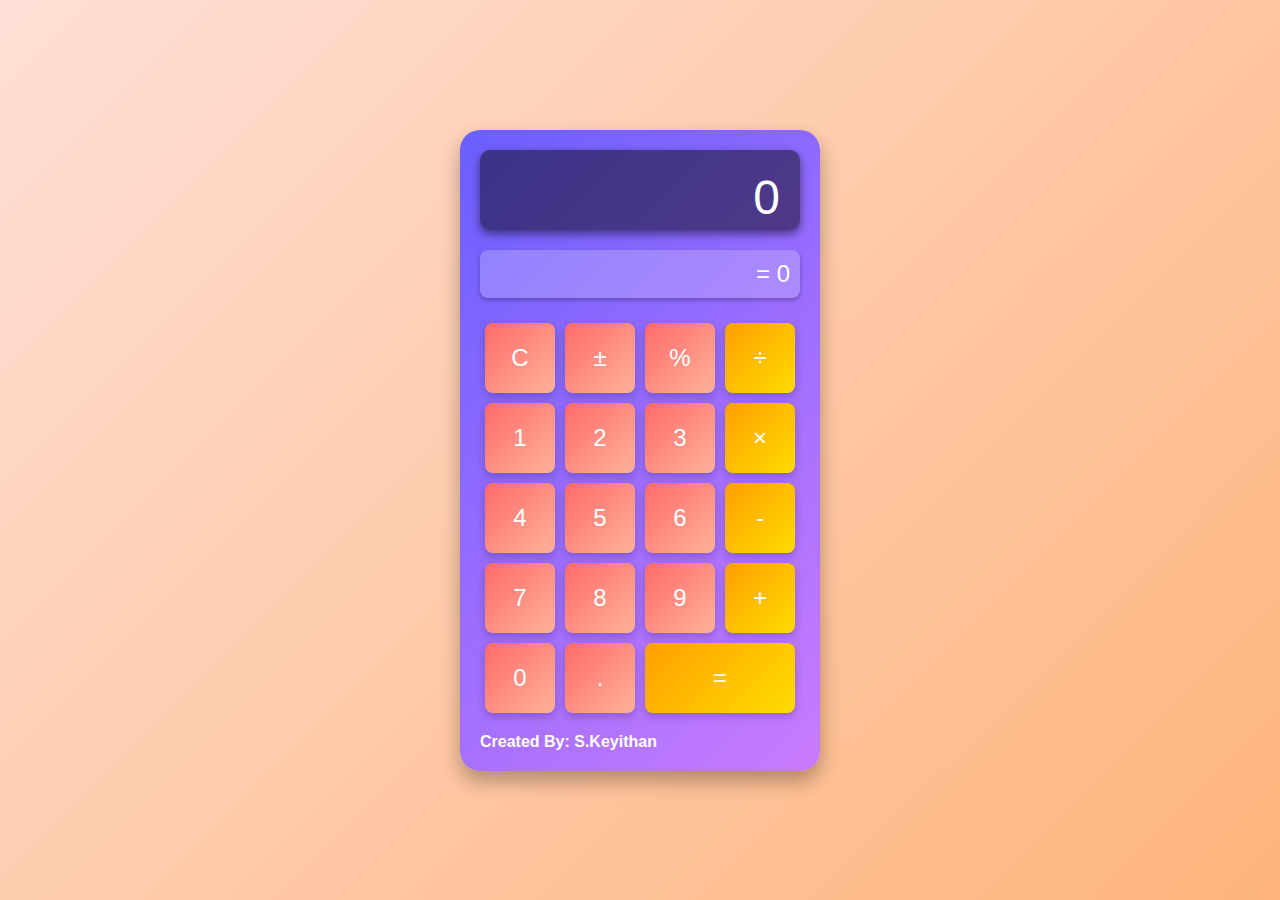
<file: index.html>
<!DOCTYPE html>
<html lang="en">

<head>
    <meta charset="UTF-8">
    <meta name="viewport" content="width=device-width, initial-scale=1.0">
    <title>Interactive Calculator</title>
    <link rel="stylesheet" href="style.css">
</head>

<body>
    <div class="calculator">
        <div class="display" id="display">0</div>
        <div class="expression" id="expression">= 0</div> <!-- Expression section -->
        <div class="buttons">
            <div class="set1">
                <div class="">
                    <button class="btn" data-value="C">C</button>
                    <button class="btn" data-value="1">1</button>
                    <button class="btn" data-value="4">4</button>
                    <button class="btn" data-value="7">7</button>
                    <button class="btn" data-value="0" class="zero">0</button>
                </div>
                <div class="">
                    <button class="btn" data-value="±">±</button>
                    <button class="btn" data-value="2">2</button>
                    <button class="btn" data-value="5">5</button>
                    <button class="btn" data-value="8">8</button>
                    <button class="btn" data-value=".">.</button>
                </div>
            </div>
            <div class="set2">
                <div class="sub-set">
                    <div>
                        <button class="btn" data-value="%">%</button>
                        <button class="btn" data-value="3">3</button>
                        <button class="btn" data-value="6">6</button>
                        <button class="btn" data-value="9">9</button>
                    </div>
                    <div>
                        <button class="btn operator" data-value="/">÷</button>
                        <button class="btn operator" data-value="*">×</button>
                        <button class="btn operator" data-value="-">-</button>
                        <button class="btn operator" data-value="+">+</button>
                    </div>
                </div>
                <div class="eq">
                    <button class="btn operator" data-value="=">=</button>
                </div>
            </div>
        </div>
        <p>Created By: S.Keyithan</p>
    </div>

    <script src="script.js"></script>
</body>

</html>
</file>
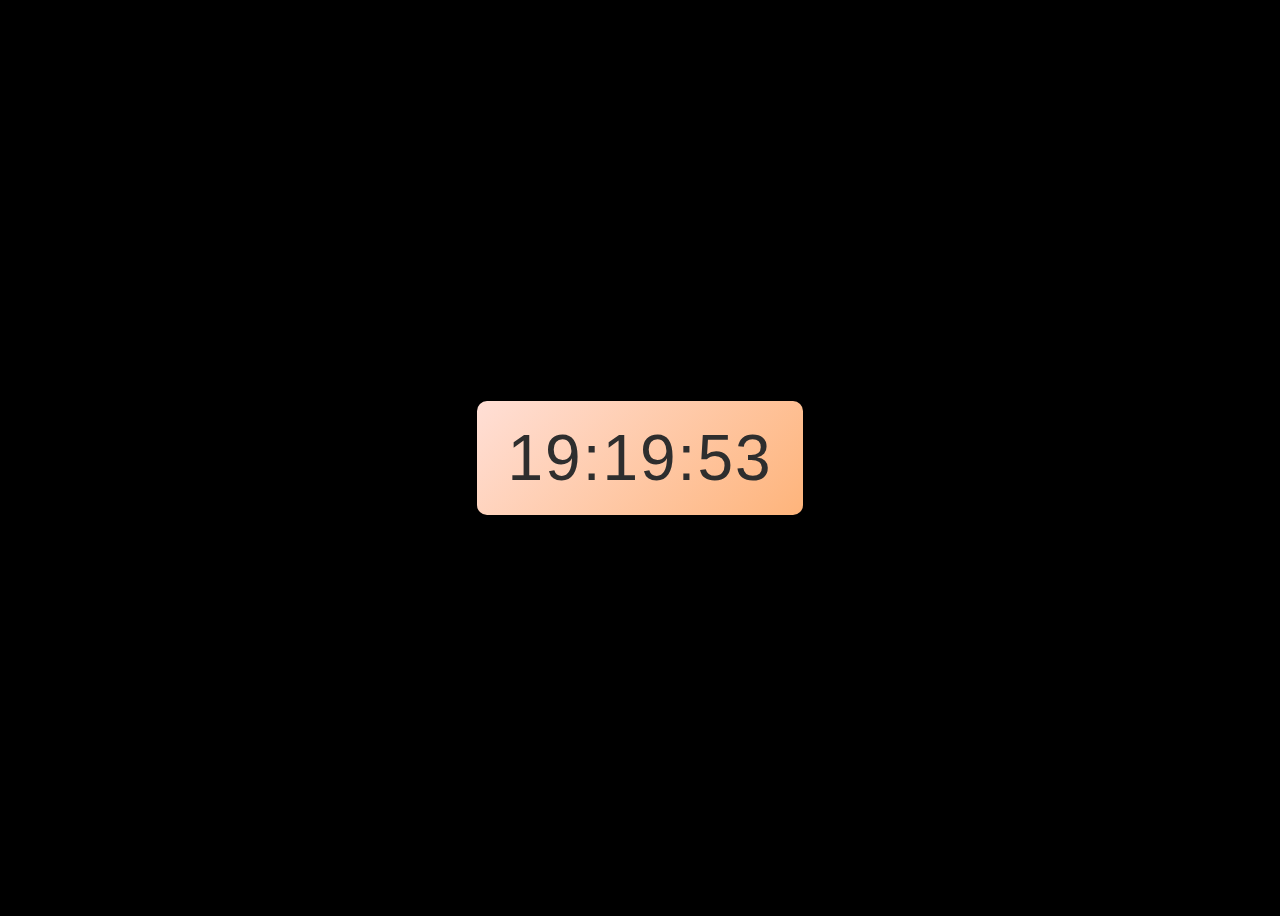
<file: Clock/index.html>
<!DOCTYPE html>
<html lang="en">
<head>
    <meta charset="UTF-8">
    <meta name="viewport" content="width=device-width, initial-scale=1.0">
    <title>Digital Clock</title>

    <link rel="stylesheet" href="style.css">
</head>
<body>

    <div id="clock"></div>
    <script src="script.js"></script>

</body>
</html>
</file>
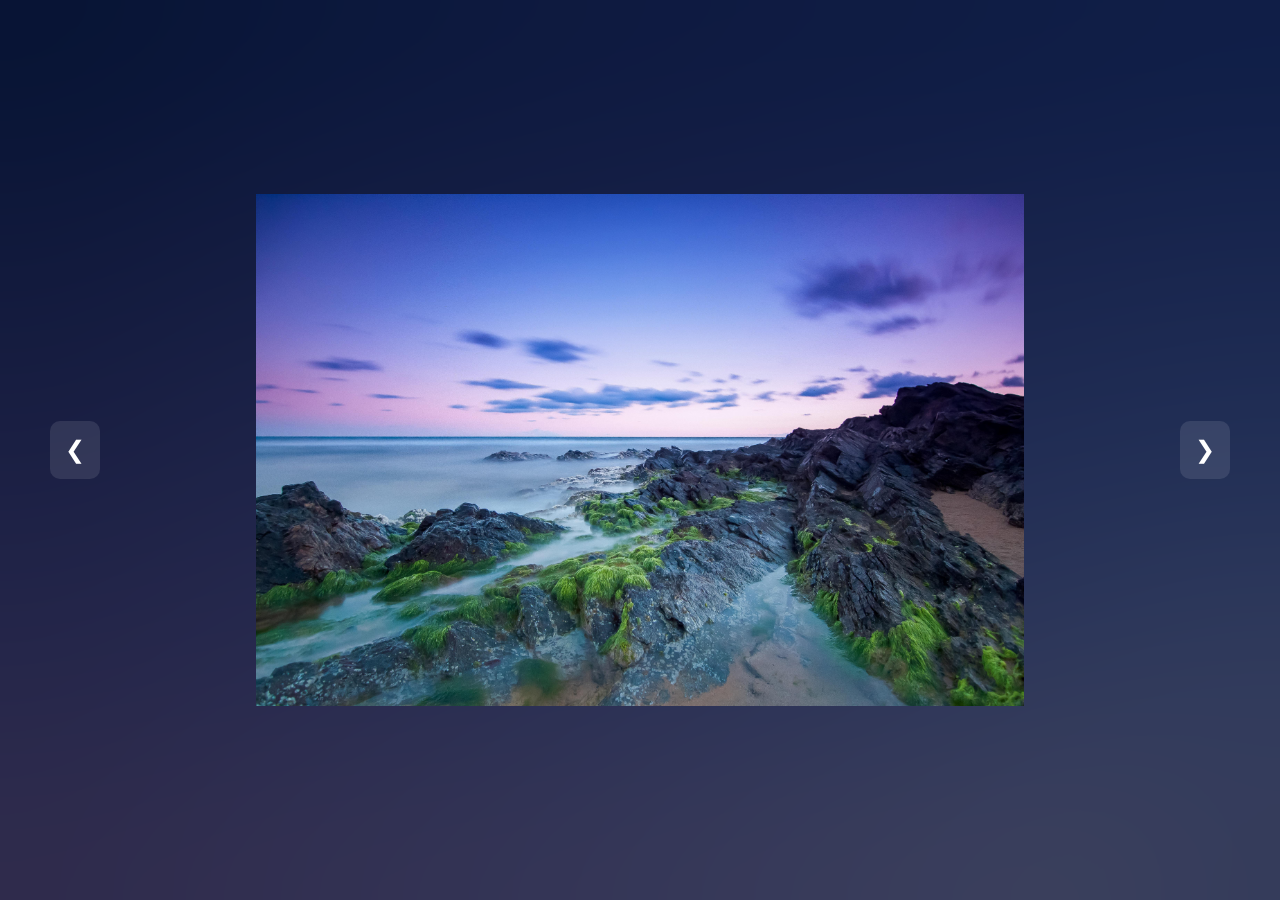
<file: Image Slider/index.html>
<!DOCTYPE html>
<html lang="en">

<head>
    <meta charset="UTF-8">
    <meta name="viewport" content="width=device-width, initial-scale=1.0">
    <title>Image Slider with Fade Background</title>
    <link rel="stylesheet" href="style.css">
</head>

<body>
    <div id="background-fade" class="background"></div>

    <div class="container">
        <div class="slider-container">
            <div class="slider" id="slider">
                <img src="Assets/img1.jpg" alt="Image 1">
                <img src="Assets/img2.jpg" alt="Image 2">
                <img src="Assets/img3.jpg" alt="Image 3">
            </div>
        </div>
        <span class="arrow arrow-left" onclick="prevSlide()">&#10094;</span>
        <span class="arrow arrow-right" onclick="nextSlide()">&#10095;</span>
    </div>

    <script src="script.js"></script>
</body>

</html>
</file>
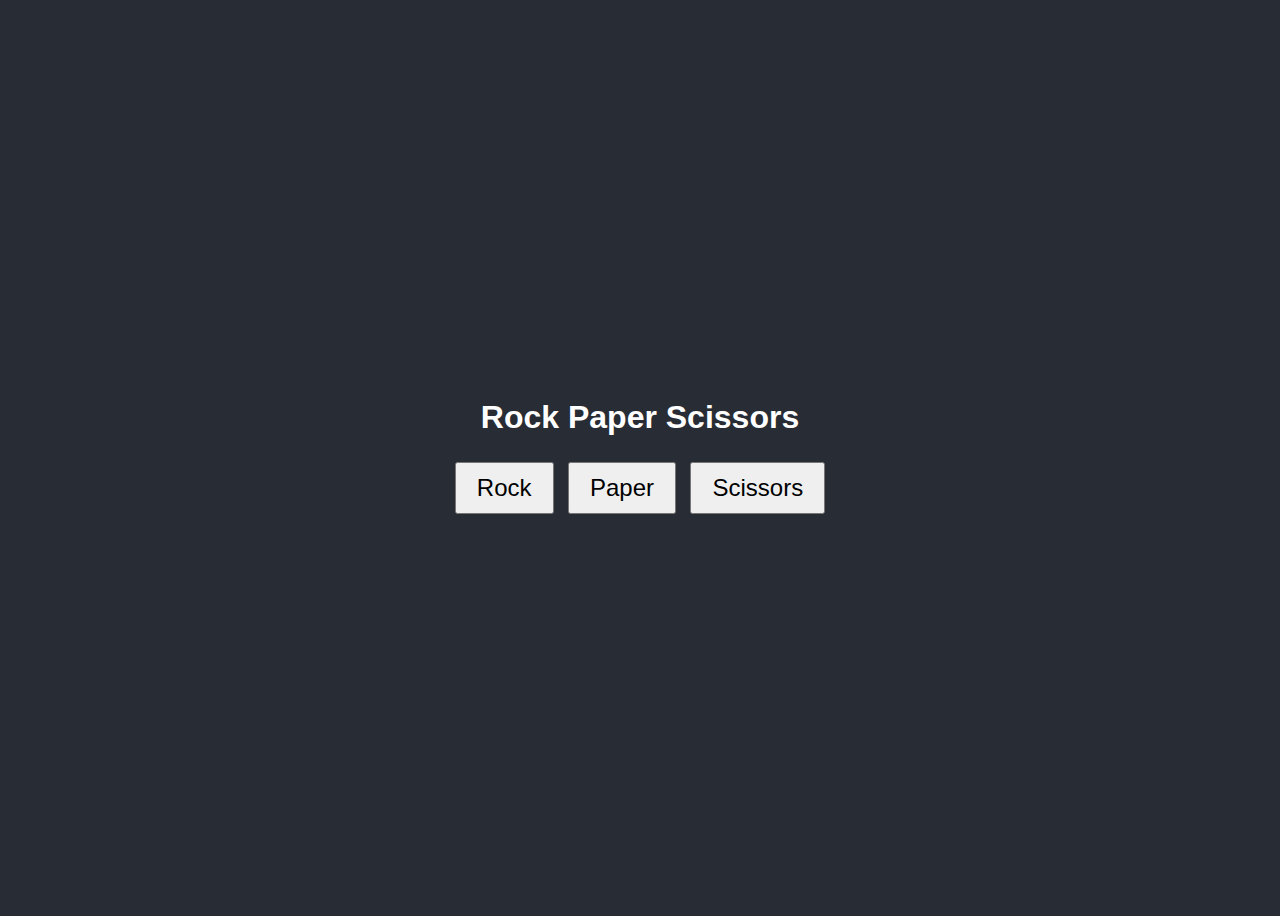
<file: Rock, Paper, Scissor/index.html>
<!DOCTYPE html>
<html lang="en">
<head>
    <meta charset="UTF-8">
    <meta name="viewport" content="width=device-width, initial-scale=1.0">
    <title>Rock Paper Scissors</title>
    <link rel="stylesheet" href="style.css">
</head>
<body>

    <h1>Rock Paper Scissors</h1>
    <div class="choices">
        <button onclick="playGame('rock')">Rock</button>
        <button onclick="playGame('paper')">Paper</button>
        <button onclick="playGame('scissors')">Scissors</button>
    </div>
    <div class="result" id="result"></div>

    <script src="script.js"></script>

</body>
</html>
</file>
<file: style.css>
* {
    box-sizing: border-box;
    margin: 0;
    padding: 0;
    font-family: Arial, sans-serif;
}

body {
    background: linear-gradient(135deg, #ffdfd6, #feb47b); /* Colorful gradient background */    
    display: flex;
    justify-content: center;
    align-items: center;
    height: 100vh;
}

.calculator {
    width: 360px;
    background: linear-gradient(135deg, #6a5fff, #ca7bfe);  /* Slightly transparent background */
    border-radius: 20px;
    padding: 20px;
    box-shadow: 0 10px 20px rgba(0, 0, 0, 0.3);
}

.display {
    /* background: linear-gradient(135deg, #1a1a1a, #333333); Dark gradient for the display */
    background: #0007;
    color: #ffffff; /* White text color */
    font-size: 48px;
    text-align: right;
    padding: 20px;
    border-radius: 10px;
    margin-bottom: 20px;
    height: 80px;
    box-shadow: 0 4px 10px rgba(0, 0, 0, 0.5); /* Subtle shadow */
}

.expression {
    color: #ffffff; /* White text color */
    background: #fff3; /* Transparent background */
    padding: 10px;
    border-radius: 8px;
    margin-bottom: 20px;
    font-size: 24px; /* Smaller font size for expression */
    text-align: right; /* Right-align text */
    box-shadow: 0 2px 5px rgba(0, 0, 0, 0.3); /* Subtle shadow */
}

button {
    height: 70px;
    width: 70px;
    margin: 5px;
    border: none;
    border-radius: 8px; /* Rounded corners */
    font-size: 24px;
    color: white;
    background: linear-gradient(135deg, #ff6a6a, #ffb299); /* Colorful button gradient */
    box-shadow: 0 4px 8px rgba(0, 0, 0, 0.2); /* Subtle shadow */
    transition: background 0.3s, transform 0.2s; /* Smooth transition */
}

.btn:hover {
    background: linear-gradient(135deg, #ff8e8e, #ffcc99); /* Lighter hover gradient */
    transform: translateY(-2px); /* Slight lift effect */
}

.btn.operator {
    background: linear-gradient(135deg, #ff9f00, #ffdc00); /* Operator button gradient */
}

.btn.operator:hover {
    background: linear-gradient(135deg, #ffc300, #ffe600); /* Operator hover gradient */
}

.btn.zero {
    grid-column: span 2; /* For zero button */
}

.btn:active {
    transform: translateY(2px); /* Press down effect */
}

.buttons {
    display: grid;
    grid-template-columns: repeat(4, 1fr); /* Change to 4 columns for better layout */
}

.set1 {
    display: flex;
    flex-direction: row;
}

.sub-set {
    display: grid;
    grid-template-columns: repeat(2, 1fr);

    > div {
        display: flex;
        flex-direction: column;
    }
}

.eq {
    width: 150px; /* Ensures the parent takes full width */
    grid-column: span 2; /* Ensure it spans two columns */
}

.eq button {
    width: 100%; /* Make the button full width */
    background-color: #ff9500; /* Optional: matches operator button color */
    color: white; /* Optional: for better contrast */
}

.big-btn > div {
    display: grid;
    grid-template-columns: repeat(3, 1fr);
}


p {
    color: white;
    margin-top: 15px;
    font-weight: 700;
}
</file>
<file: Clock/style.css>
body {
    display: flex;
    justify-content: center;
    align-items: center;
    height: 100vh;
    background-color: #000;
    color: #fff;
    font-family: 'Arial', sans-serif;
}
#clock {
    font-size: 4rem;
    letter-spacing: 2px;
    background: linear-gradient(135deg, #ffdfd6, #feb47b);
    padding: 20px 30px;
    border-radius: 10px;
    color: #2e2e2e;
}
</file>
<file: Image Slider/style.css>
/* Body background to hold the faded background */
body {
    margin: 0;
    font-family: Arial, sans-serif;
    overflow: hidden;
    height: 100vh;
    display: flex;
    justify-content: center;
    align-items: center;
    background: url(Assets/img1.jpg);
}

.container {
    background: #0009;
    backdrop-filter: blur(100px);
    height: 100vh;
    display: flex;
    justify-content: center;
    align-items: center;
}


.background {
    position: fixed;
    top: 0;
    left: 0;
    width: 100%;
    height: 100%;
    background-size: cover;
    background-position: center;
    z-index: -1;
    transition: opacity 1s ease-in-out;
    /* Fade effect */
    opacity: 1;
}

.slider-container {
    width: 60%;
    position: relative;
    overflow: hidden;
}

.slider {
    display: flex;
    transition: transform 1s ease-in-out;
    /* Smooth transition for slide */
    width: 100%;
}

.slider img {
    width: 100%;
    /* Each image fills the container */
}

.arrow {
    display: flex;
    justify-content: center;
    align-items: center;
    position: absolute;
    top: 50%;
    transform: translateY(-50%);
    background-color: rgba(255, 255, 255, 0.1);
    color: white;
    padding: 15px;
    cursor: pointer;
    font-size: 24px;
    border-radius: 10px;
}

.arrow-left {
    left: 50px;
}

.arrow-right {
    right: 50px;
}
</file>
<file: Rock, Paper, Scissor/style.css>
body {
    display: flex;
    flex-direction: column;
    justify-content: center;
    align-items: center;
    height: 100vh;
    background-color: #282c34;
    color: white;
    font-family: Arial, sans-serif;
}
button {
    padding: 10px 20px;
    margin: 5px;
    font-size: 1.5rem;
    cursor: pointer;
}
#result {
    margin-top: 20px;
    font-size: 1.8rem;
}
</file>
